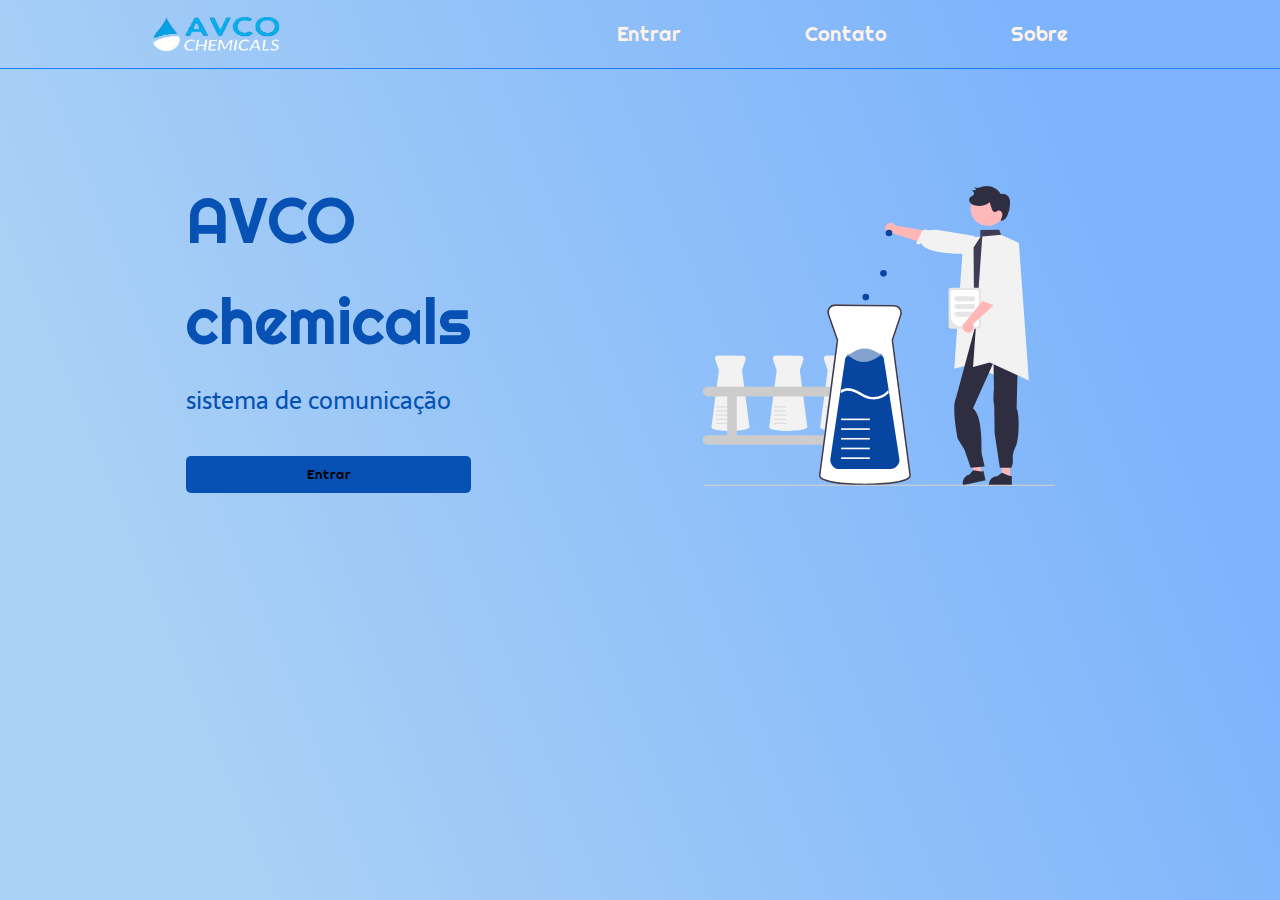
<file: index.html>
<!DOCTYPE html>
<html lang="pt-br">
<head>
    <meta charset="UTF-8">
    <link rel="stylesheet" href="css/style.css">
    <meta name="viewport" content="width=device-width, initial-scale=1.0">
    <meta name="description" content="avco chemicals comunicação">
    <title>comunicação CQ/PROD.</title>
</head>
<body>
<!--abeçalho-->
    <header class="cabecalho">
        
      <!--imagem-->
           <img class="cabecalho-imagem" src="/assets/avco-img.png.png" alt="logo da avco" 
            height="40px"   width="130px">
       <!--altura/largura-->

        <nav class="cabecalho-menu">
            <a class="cabecalho-menu-item" href="/login/">Entrar</a>
            <a class="cabecalho-menu-item">Contato</a>
            <a class="cabecalho-menu-item">Sobre</a>
        </nav>
    </header>
<!--cabeçalho fim-->


    <main class="conteudo">
         <section class="conteudo-principal">
               <div class="conteudo-principal-escrito">
                   <h1 class="conteudo-principal-pg-titulo">AVCO</h1>
                   <h1 class="conteudo-principal-pg-titulo">chemicals</h1>
                   <h2 class="conteudo-principal-pg-subtitulo">sistema de comunicação</h2>
                   <div class="entrar-button">
                    <a href="/login/"><button>Entrar</button></a>
                   </div>
               </div>

           <!--imagem-->
               <img class="conteudo-imagem" src="/assets/undraw_science_re_mnnr (2).svg" alt="imagem ilustrativa"
                height="300" width="610">
           <!--altura/largura-->
         </section>
    </main>


</body>
</html>
</file>
<file: css/style.css>
@import url('https://fonts.googleapis.com/css2?family=Righteous&family=Sarala:wght@700&display=swap');
*{
    margin: 0;
    padding: 0;
    box-sizing: border-box;
    text-decoration: none;
} 

:root{
    --cor-hover : #546375;
}

body{
    font: size 100%;
    background: linear-gradient(68.15deg,  #a9d0f5 16.62%, #7cb3fc 85.61%);
    min-height: 100vh;
} 
/*#00a3fb*/ /*#425fa2*/

/*cabecalho*/
.cabecalho {
    display: flex;
    flex-direction: row;
    align-items: center;
    justify-content: space-around;
    padding: 14px;
} 

.cabecalho-imagem {
    right: 72px;
}

.cebecalho-menu {
    display: flex;
   gap: 30px;
}

.cabecalho-menu-item{
   /* font-family: 'Sarala', sans-serif;*/
   font-family: 'Righteous', cursive;
    color: #FFF2E7;
    font-weight: 20px;
    font-size: 20px;
    margin-left: 60px;
    margin-right:60px;
} 
/*AQUI*//*
nav{
    text-align: center;
    margin-top: 50px;
    font-family: 'Righteous', cursive;
}

nav a{
    text-decoration: none;
    padding: 0px 50px 10px 0;
    font-size: 24pt;
}

nav a::after{
    content: ;
    width: 100%;
    height: 4px;
    background-color: beige;
}


/*ATE AQUI*/
.cabecalho-menu-item:hover{
    color: var(--cor-hover);
}
/*cabeçalho fim*/

/*conteudo*/
.conteudo {
    margin-bottom: 48px;
    border-top: 0.4px solid #1d7cf8;
} 

.conteudo-principal{
    margin-top: 110px;
    display: flex;
    flex-direction: row;
    align-items: center;
    justify-content: space-around;
} 
.conteudo-principal-escrito {
    display: flex;
    flex-direction: column;
    gap: 20px;
    position: relative;
    left: 90px;
} 

.conteudo-principal-pg-titulo {
    font-family: 'Righteous', cursive;
    font-weight: 400;
    font-size: 64px;
    color: #0651b3;
} 

.conteudo-principal-pg-subtitulo {
    font-family: 'Sarala', sans-serif;
    font-weight: 400;
    font-size: 24px;
    color: #0651b3;
} 

.conteudo-principal-pg-botão:hover{
    background-color: rgba(236, 214, 196, 0.53);
}

.conteudo-imagem {
    height: 430;
}

.conteudo-secundario {
    display: flex;
    flex-direction: column;
    align-items: center;
    gap: 24px;
    margin-top: 48px;
}

.conteudo-secundario-titulo {
    border-top: 0.4px solid #739bbe;
    padding-top: 28px;
    font-family: 'Righteous', cursive;
    font-weight: 400;
    font-size: 24px;
    color:#FFF2E7;
    margin-bottom: 4px;
}

.conteudo-secundario-paragrafo {
    font-family: 'Sarala', sans-serif;
    font-weight: 300;
    font-size: 18px;
    color:#4a7cdf;
}

/*conteudo fim*/

/*rodape*/
.rodape {
    font-family: 'Sarala', sans-serif;
    font-weight: 300;
    font-size: 18px;
    color:#FFF2E7;
} 
/*rodape fim*/

.cadastrar-button button {
    width: 100%;
    margin-top: 1rem;
    border: none;
    background-color: #0651b3;
    padding: 0.62rem;
    border-radius: 5px;
    cursor: pointer;
    transition: background .3s;
}

.cadastrar-button button:hover {
    background-color: #04316b;
}

.cadastrar-button button a {
    text-decoration: none;
    font-size: 0.93rem;
    font-weight: 500;
    color: #fff;
}

.entrar-button button {
    font-family: 'Righteous', cursive;
    width: 100%;
    margin-top: 1rem;
    border: none;
    background-color: #0651b3;
    padding: 0.62rem;
    border-radius: 5px;
    cursor: pointer;
    transition: background .3s;
}

.entrar-button button:hover {
    background-color: #04316b;
}

.entrar-button button a {
    text-decoration: none;
    font-size: 25px;
    font-weight: 500;
    color: #fff;
}
</file>
